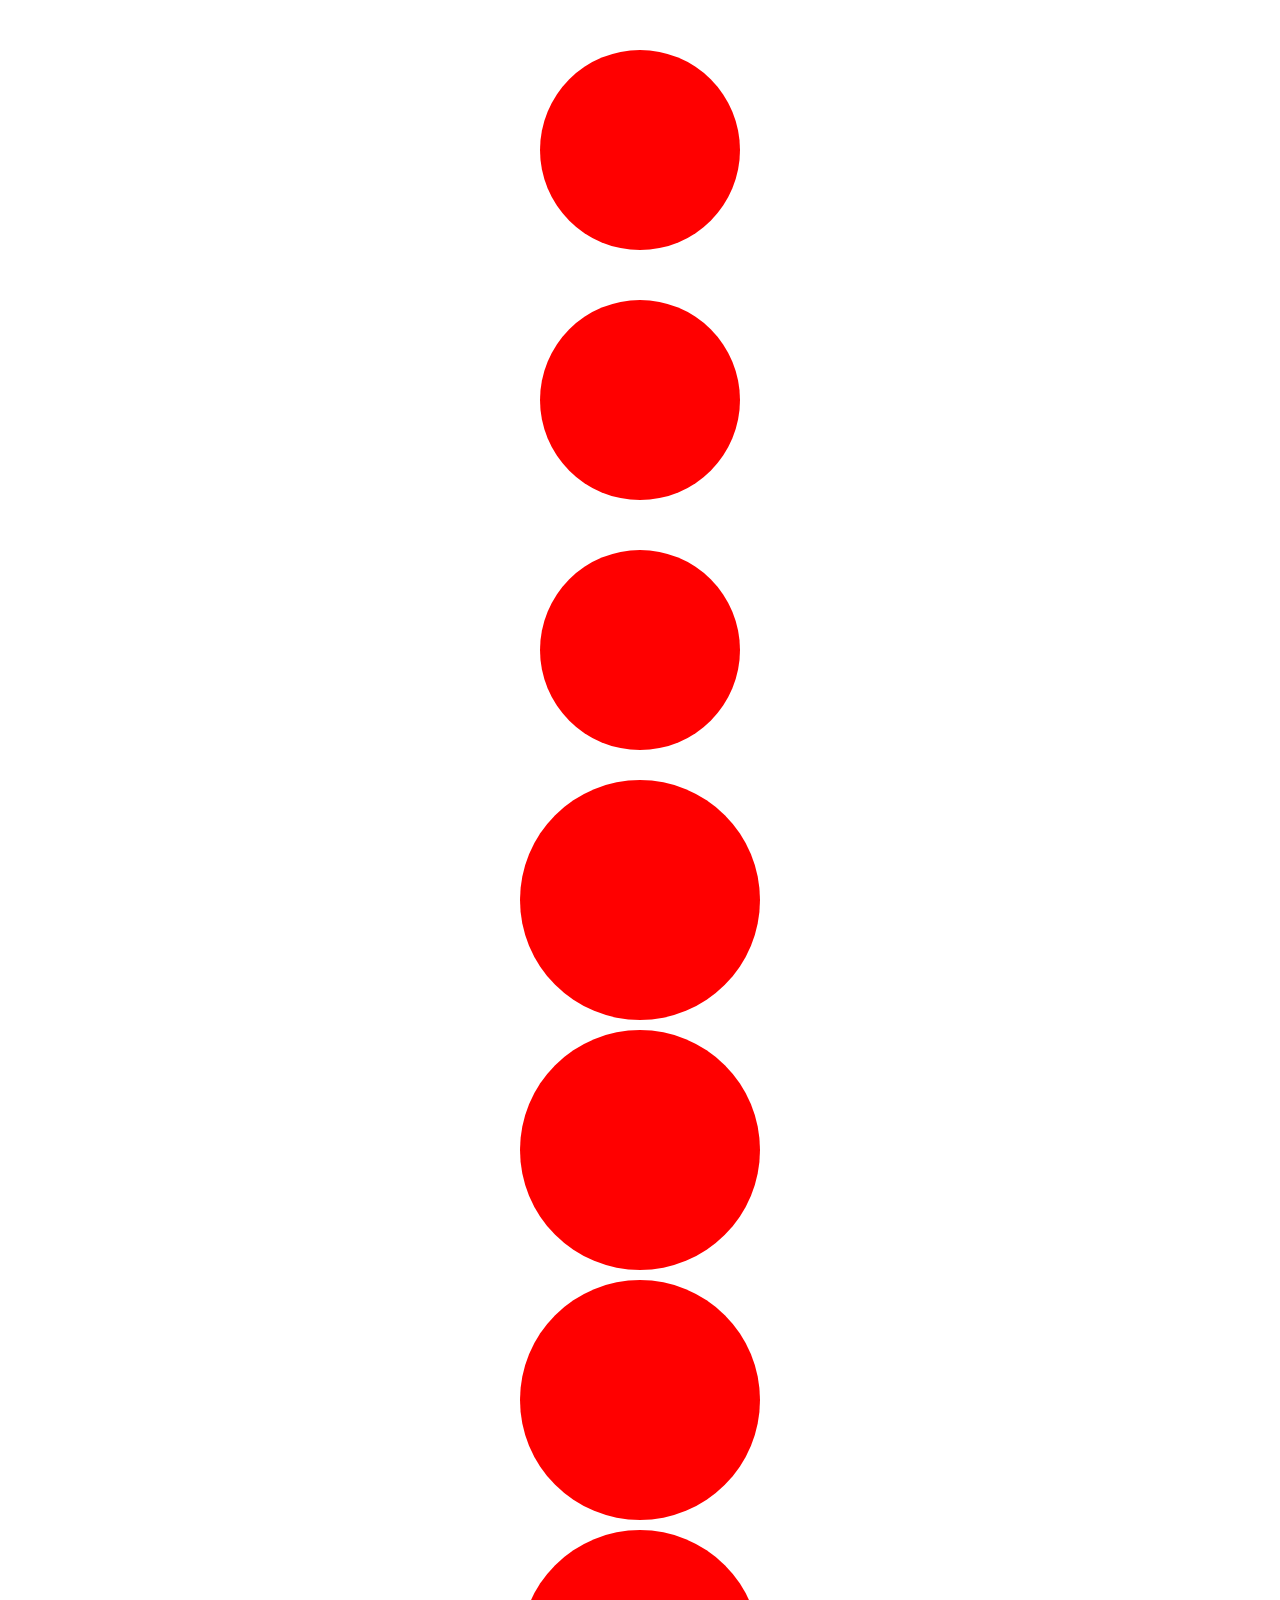
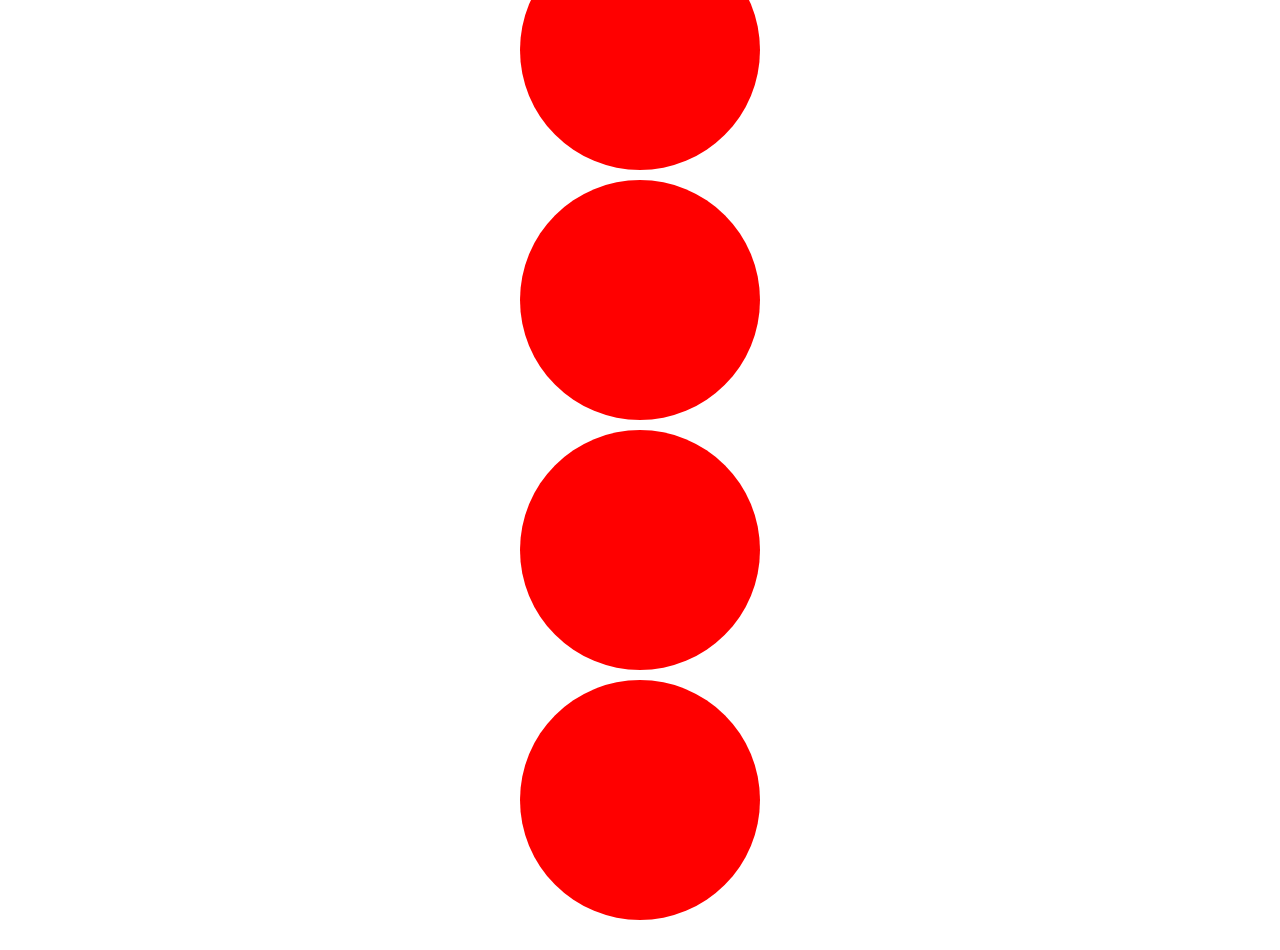
<file: Advace PR/intersectionObserver/index.html>
<!DOCTYPE html>
<html lang="en">
<head>
    <meta charset="UTF-8">
    <meta name="viewport" content="width=device-width, initial-scale=1.0">
    <title>Document</title>
    <link rel="stylesheet" href="style.css">
</head>
<body>
 
    
    <!-- <div id="circle">
        
    </div> -->
    <div></div>
    <div></div>
    <div></div>
    <div></div>
    <div></div>
    <div></div>
    <div></div>
    <div></div>
    <div></div>
    <div></div>



    <script src="script.js"></script>
</body>
</html>
</file>
<file: Advace PR/intersectionObserver/style.css>
*{
    margin: 0;
}
/* .main{
    height: 100vh;
    width: 100%;
    background-color: black;
    overflow: hidden;
} */

#circle{
    width:300px;
    height: 300px;
    border-radius: 50%;
    background-color: red;
    margin: calc(100vh + 300px) auto;
}
div{
    width: 200px;
    height: 200px;
    border-radius: 50%;
    transform: scale(1.2);
    transition: all 0.5s ease-in-out;
    background-color: red;
    margin: 50px auto 50px auto;
    /* opacity: 0; */
}

.visible{
    transform: scale(1);
    opacity: 1;
}
</file>
